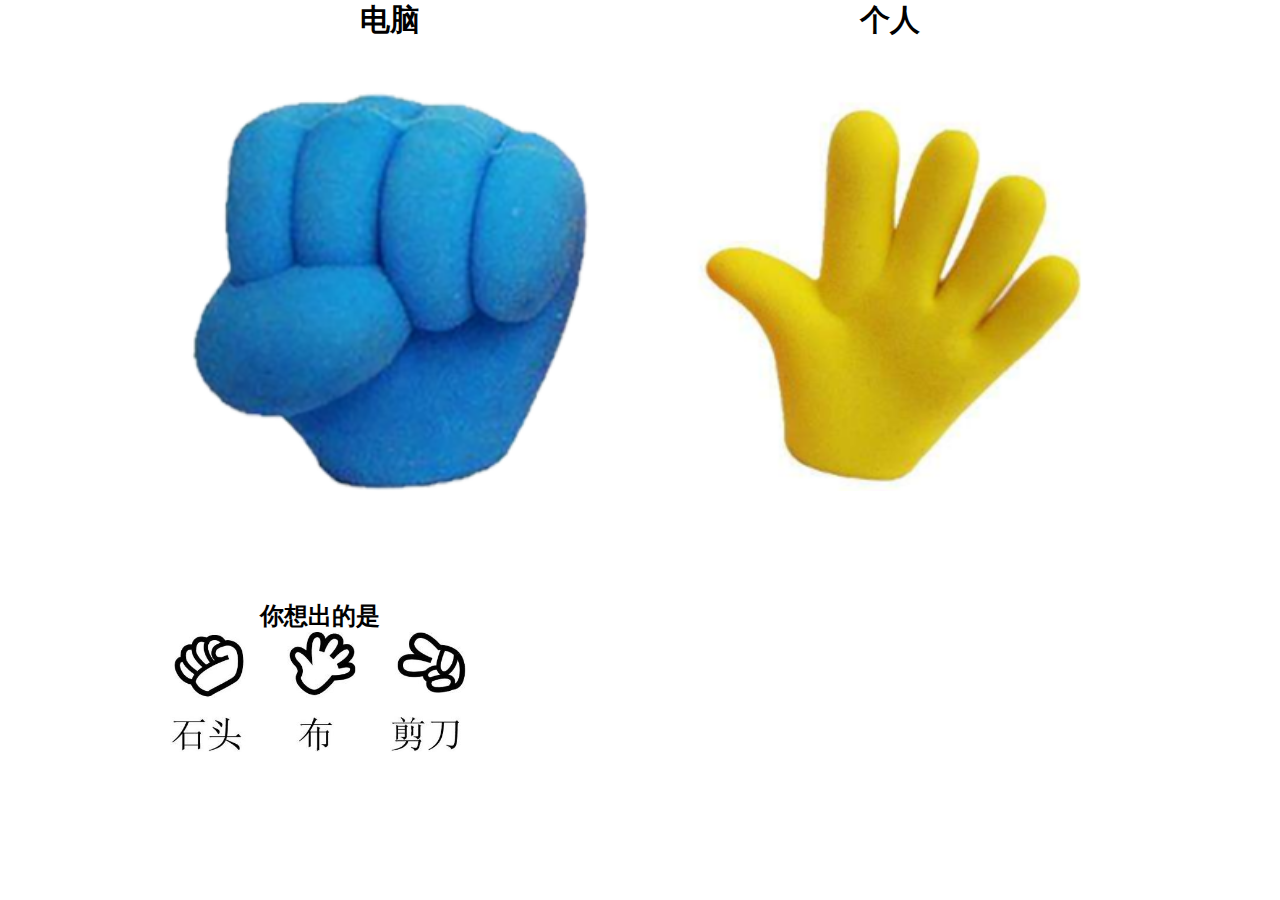
<file: finger.html>
<!DOCTYPE html>
<html lang="en">
<head>
    <meta charset="UTF-8">
    <title>猜拳</title>
    <script src="js/jquery-3.4.1.min.js"></script>
    <script src="js/finger.js"></script>
    <link rel="stylesheet" href="css/finger.css">
</head>
<body>

<div class="box1">
    <div class="box_computer">
        <h2>电脑</h2>
        <img src="img/0.png" id="img_computer">
    </div>
    <div class="box_person">
        <h2>个人</h2>
        <img src="img/1.png" id="img_person">
    </div>
</div>

<div class="box2">
    <div class="box_left">
        <h2>你想出的是</h2>
        <img src="img/b0.png" id="img0">
        <img src="img/b1.png" id="img1">
        <img src="img/b2.png" id="img2">
    </div>

    <div class="box_right">
        <span>很遗憾，你输了！</span>
    </div>

    <div class="box_right2">
        <span>恭喜，你赢了！</span>
    </div>
    <div class="box_right3">
        <span>平局！再来一次吧</span>
    </div>
</div>
</body>
</回头ml>
</file>
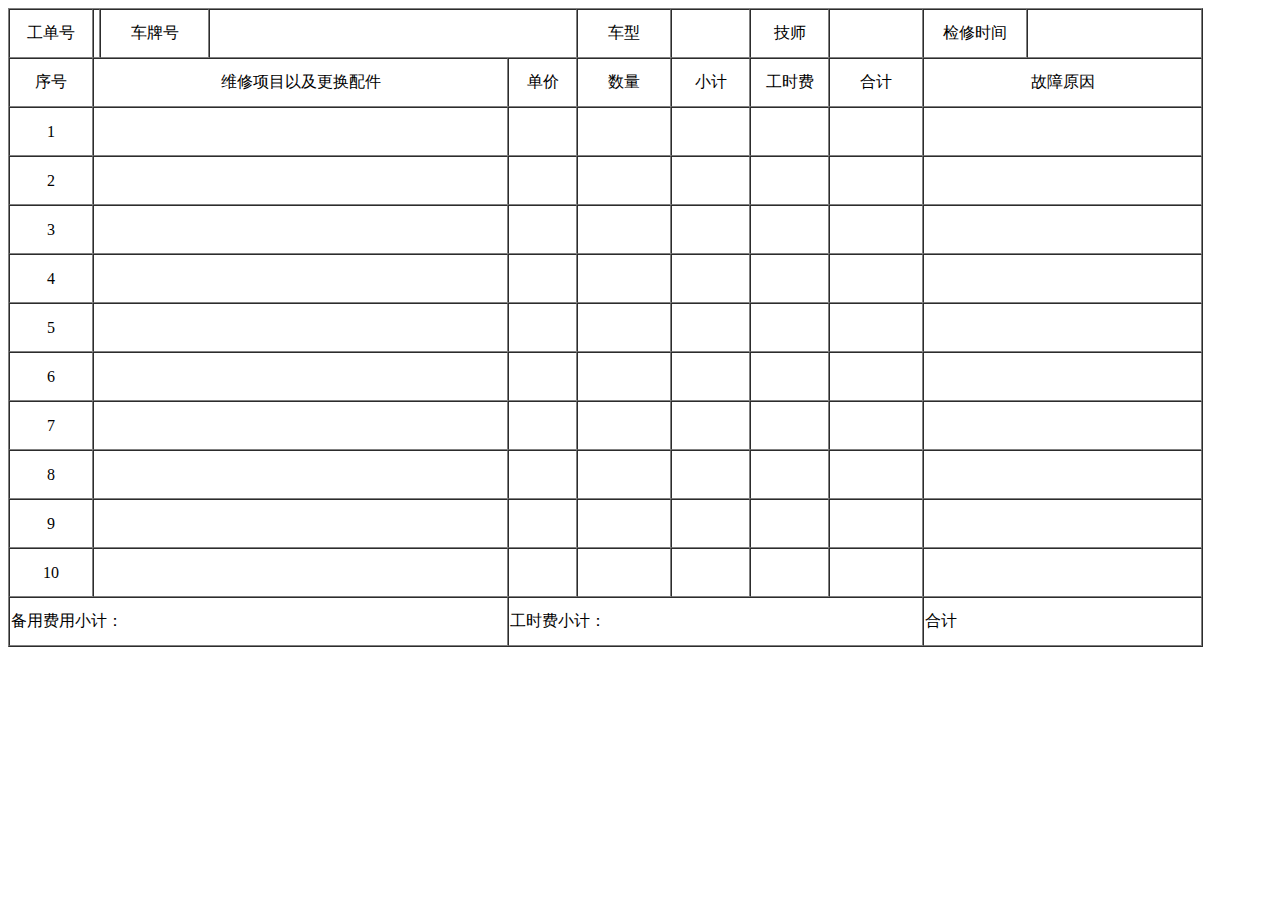
<file: form.html>
<!DOCTYPE html>
<html>
	<head>
		<meta charset="UTF-8">
		<title></title>
	</head>
	<body>
		<table width="1195" height="550"  border="1" cellspacing="0">
			<tr>
				<td width="50" height="45" align="center">工单号</td>
				<td colspan="2"></td>
				<!--<td></td>-->
				<td align="center" width="105" height="45">车牌号</td>
				<td colspan="2" width="245" height="45"></td>
				<!--<td></td>-->
				<td align="center" width="90" height="45">车型</td>
				<td width="75" height="45"></td>
				<td align="center" width="75" height="45">技师</td>
				<td width="90"height="45"></td>
				<td align="center" width="100" height="45">检修时间</td>
				<td width="170" height="45"></td>
			</tr>
			<tr>
				<td width="80" height="45" align="center">序号</td>
				<td align="center" width="" height="" colspan="4">维修项目以及更换配件</td>
				<!--<td></td>
				<td></td>
				<td></td>-->
				<td align="center"width="65" height="45">单价</td>
				<td align="center" width="90" height="45">数量</td>
				<td align="center" width="75" height="45">小计</td>
				<td align="center" width="75" height="45">工时费</td>
				<td align="center" width="90" height="45">合计</td>
				<td align="center" colspan="2" width="265" height="45">故障原因</td>
				<!--<td></td>-->
			</tr>
			<tr>
				<td width="80" height="45" align="center">1</td>
				<td align="center" width="" height="" colspan="4"></td>
				<!--<td></td>
				<td></td>
				<td></td>-->
				<td></td>
				<td></td>
				<td></td>
				<td></td>
				<td></td>
				<td colspan="2" width="265" height="45"></td>
				<!--<td></td>-->
			</tr>
			<tr>
				<td width="80" height="45" align="center">2</td>
				<td align="center" width="" height="" colspan="4"></td>
				<!--<td></td>
				<td></td>
				<td></td>-->
				<td></td>
				<td></td>
				<td></td>
				<td></td>
				<td></td>
				<td colspan="2" width="265" height="45"></td>
				<!--<td></td>-->
			</tr>
			<tr>
				<td width="80" height="45" align="center">3</td>
				<td align="center" width="" height="" colspan="4"></td>
				<!--<td></td>
				<td></td>
				<td></td>-->
				<td></td>
				<td></td>
				<td></td>
				<td></td>
				<td></td>
				<td colspan="2" width="265" height="45"></td>
				<!--<td></td>-->
			</tr>
			<tr>
				<td width="80" height="45" align="center">4</td>
				<td align="center" width="" height="" colspan="4"></td>
				<!--<td></td>
				<td></td>
				<td></td>-->
				<td></td>
				<td></td>
				<td></td>
				<td></td>
				<td></td>
				<td colspan="2" width="265" height="45"></td>
				<!--<td></td>-->
			</tr>
			<tr>
				<td width="80" height="45" align="center">5</td>
				<td align="center" width="" height="" colspan="4"></td>
				<!--<td></td>
				<td></td>
				<td></td>-->
				<td></td>
				<td></td>
				<td></td>
				<td></td>
				<td></td>
				<td colspan="2" width="265" height="45"></td>
				<!--<td></td>-->
			</tr>
			<tr>
				<td width="80" height="45" align="center">6</td>
				<td align="center" width="" height="" colspan="4"></td>
				<!--<td></td>
				<td></td>
				<td></td>-->
				<td></td>
				<td></td>
				<td></td>
				<td></td>
				<td></td>
				<td colspan="2" width="265" height="45"></td>
				<!--<td></td>-->
			</tr>
			<tr>
				<td width="80" height="45" align="center">7</td>
				<td align="center" width="" height="" colspan="4"></td>
				<!--<td></td>
				<td></td>
				<td></td>-->
				<td></td>
				<td></td>
				<td></td>
				<td></td>
				<td></td>
				<td colspan="2" width="265" height="45"></td>
				<!--<td></td>-->
			</tr>
			<tr>
				<td width="80" height="45" align="center">8</td>
				<td align="center" width="" height="" colspan="4"></td>
				<!--<td></td>
				<td></td>
				<td></td>-->
				<td></td>
				<td></td>
				<td></td>
				<td></td>
				<td></td>
				<td colspan="2" width="265" height="45"></td>
				<!--<td></td>-->
			</tr>
			<tr>
				<td width="80" height="45" align="center">9</td>
				<td align="center" width="" height="" colspan="4"></td>
				<!--<td></td>
				<td></td>
				<td></td>-->
				<td></td>
				<td></td>
				<td></td>
				<td></td>
				<td></td>
				<td colspan="2" width="265" height="45"></td>
				<!--<td></td>-->
			</tr>
			<tr>
				<td width="80" height="45" align="center">10</td>
				<td align="center" width="" height="" colspan="4"></td>
				<!--<td></td>
				<td></td>
				<td></td>-->
				<td></td>
				<td></td>
				<td></td>
				<td></td>
				<td></td>
				<td colspan="2" width="265" height="45"></td>
				<!--<td></td>-->
			</tr>
			<tr>
				<td colspan="5" width="530" height="45" align="left">备用费用小计：</td>
				<!--<td></td>
				<td></td>
				<td></td>
				<td></td>-->
				<td colspan="5" width="390" height="45" align="left">工时费小计：</td>
				<!--<td></td>
				<td></td>
				<td></td>
				<td></td>-->
				<td colspan="2" width="275" height="45" align="left">合计</td>
				<!--<td></td>-->
			</tr>
		</table>
	</body>
</html>
</file>
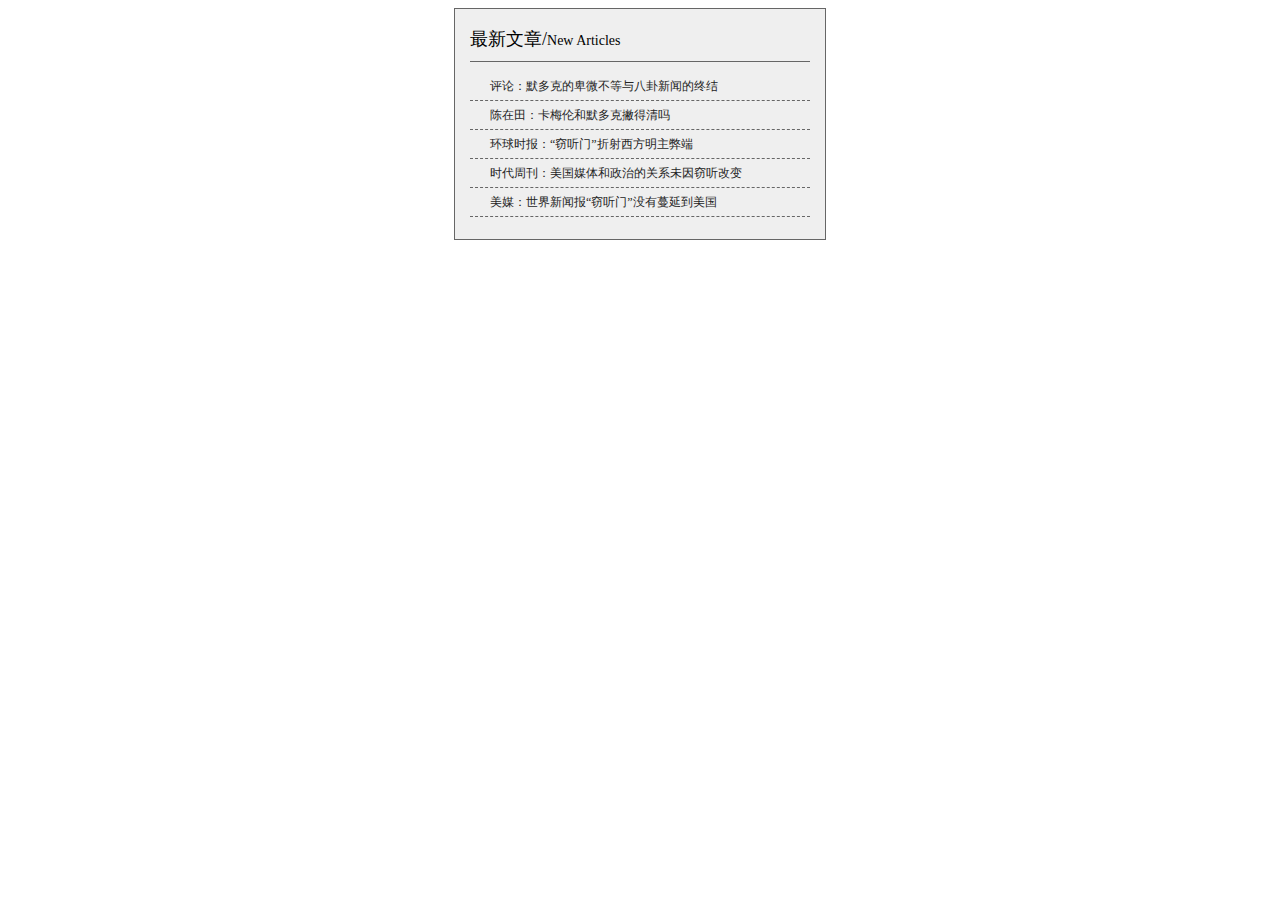
<file: table.html>
<!DOCTYPE html>
<html>
	<head>
		<meta charset="utf-8">
		<title></title>
		<style type="text/css">
			div{
				box-sizing: border-box;
				width: 372px;
				height: 232px;
				border: 1px solid #666666;
				margin: 0px auto;
				background: #efefef;
				padding-left: 15px;
				padding-right: 15px;
				padding-bottom: 15px;
				padding-top: 0px;
			}
			
			h3{
				font: 18px "Microsoft YaHei";
				padding-bottom: 10px;
				margin-bottom: 0px;
				border-bottom: 1px solid #666666;
			}
			.box1{
				font:14px "microsoft yahei";
		
			}
			ul{
				margin-top: 10px;
				padding-left: 0px;
			}
			li{
				padding-top: 4px;
				padding-bottom: 5px;
				list-style-type:none;
				border-bottom: 1px dashed #666666;
				}
				
			li span{
				font:12px "microsoft yahei";
				color: #242424;
				padding-left: 20px;
				padding-bottom: 20px;
			}
		</style>
	</head>
	<body >
	
	
			
		
		<div>
			<h3>最新文章/<span class="box1">New Articles</span></h3>
			
			<ul>
				<li><span>评论：默多克的卑微不等与八卦新闻的终结</span></li>
				<li><span>陈在田：卡梅伦和默多克撇得清吗</span></li>
				<li><span>环球时报：“窃听门”折射西方明主弊端</span></li>
				<li><span>时代周刊：美国媒体和政治的关系未因窃听改变</span></li>
				<li><span>美媒：世界新闻报“窃听门”没有蔓延到美国</span></li>
				
			</ul>
		</div>
	</body>
</html>
</file>
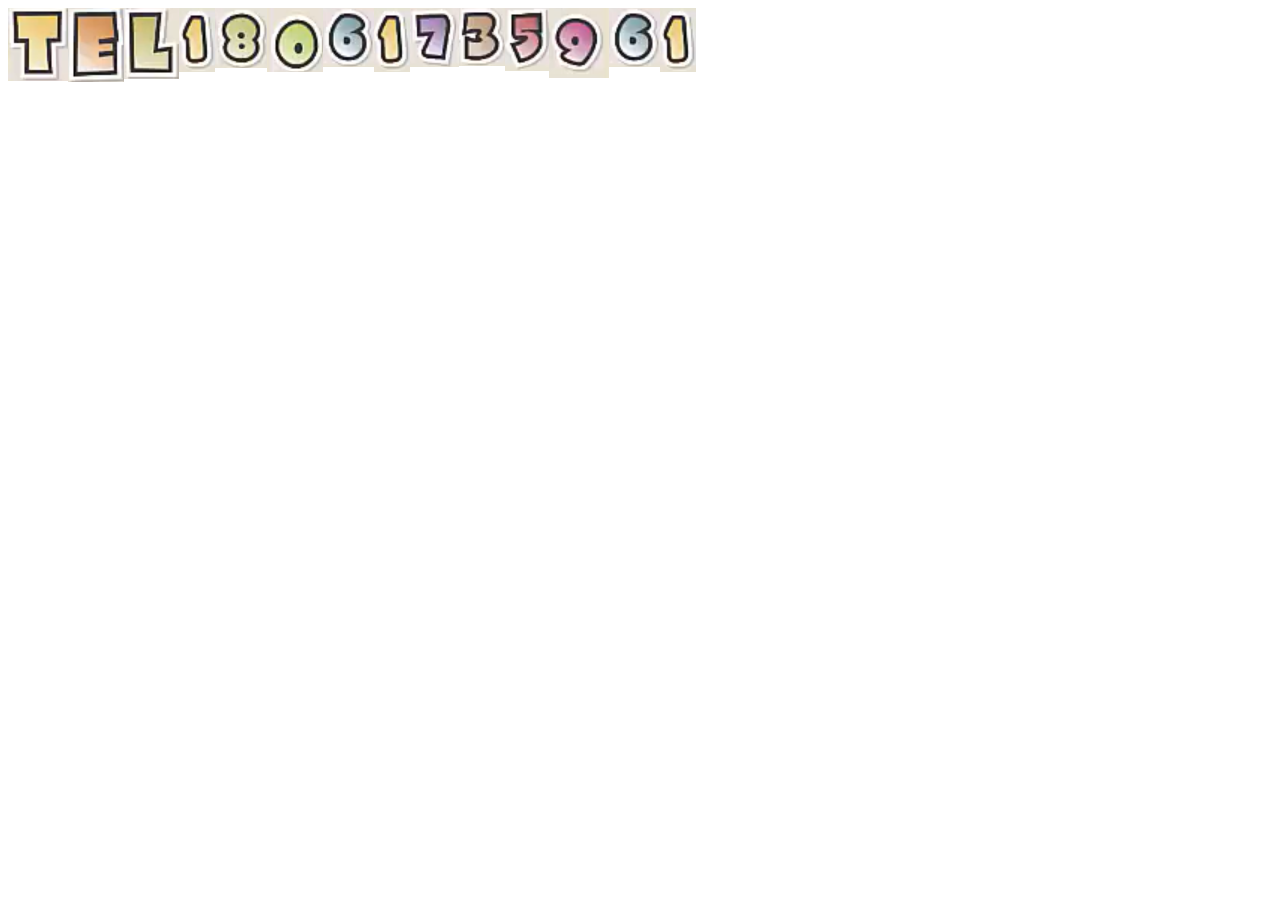
<file: tel.html>
<!DOCTYPE html>
<html>
	<head>
		<meta charset="utf-8">
		<title></title>
		<style type="text/css">
			div{
				float:left;
			}
			.box1{
				width: 60px;
				height:73px;
				background: red;
				background-image: url(img/精灵图练习.PNG);
				background-repeat: no-repeat;
				background-position: -364px -171px;
			}
			.box2{
				width: 56px;
				height:74px;
				background: red;
				background-image: url(img/精灵图练习.PNG);
				background-repeat: no-repeat;
				background-position: -291px -10px;
			}
			.box3{
				width: 55px;
				height:71px;
				background: red;
				background-image: url(img/精灵图练习.PNG);
				background-repeat: no-repeat;
				background-position: -279px -92px;
			}
			.box4{
				width: 36px;
				height:64px;
				background: red;
				background-image: url(img/精灵图练习.PNG);
				background-repeat: no-repeat;
				background-position: -63px -323px;
			}
			.box5{
				width: 52px;
				height:60px;
				background: red;
				background-image: url(img/精灵图练习.PNG);
				background-repeat: no-repeat;
				background-position: -385px -324px;
			}
			.box6{
				width: 56px;
				height:64px;
				background: red;
				background-image: url(img/精灵图练习.PNG);
				background-repeat: no-repeat;
				background-position: -3px -318px;
			}
			.box7{
				width: 51px;
				height:59px;
				background: red;
				background-image: url(img/精灵图练习.PNG);
				background-repeat: no-repeat;
				background-position: -289px -325px;
			}
			.box8{
				width: 36px;
				height:64px;
				background: red;
				background-image: url(img/精灵图练习.PNG);
				background-repeat: no-repeat;
				background-position: -63px -323px;
			}
			.box9{
				width: 49px;
				height:59px;
				background: red;
				background-image: url(img/精灵图练习.PNG);
				background-repeat: no-repeat;
				background-position: -339px -325px;
			}
			.box10{
				width: 46px;
				height:58px;
				background: red;
				background-image: url(img/精灵图练习.PNG);
				background-repeat: no-repeat;
				background-position: -145px -326px;
			}
			.box11{
				width: 44px;
				height:63px;
				background: red;
				background-image: url(img/精灵图练习.PNG);
				background-repeat: no-repeat;
				background-position: -245px -324px;
			}
			.box12{
				width: 60px;
				height:70px;
				background: red;
				background-image: url(img/精灵图练习.PNG);
				background-repeat: no-repeat;
				background-position: -436px -320px;
			}
			.box13{
				width: 51px;
				height:59px;
				background: red;
				background-image: url(img/精灵图练习.PNG);
				background-repeat: no-repeat;
				background-position: -289px -325px;
			}
			.box14{
				width: 36px;
				height:64px;
				background: red;
				background-image: url(img/精灵图练习.PNG);
				background-repeat: no-repeat;
				background-position: -63px -323px;
			}
			
			
			
		</style>
	</head>
	<body>
		<div class="box1"></div>
		<div class="box2"></div>
		<div class="box3"></div>
		<div class="box4"></div>
		<div class="box5"></div>
		<div class="box6"></div>
		<div class="box7"></div>
		<div class="box8"></div>
		<div class="box9"></div>
		<div class="box10"></div>
		<div class="box11"></div>
		<div class="box12"></div>	
		<div class="box13"></div>
		<div class="box14"></div>
	</body>
</html>
</file>
<file: css/finger.css>
* {
    margin: 0;
    padding: 0;
}

.box1 {
    width: 1000px;
    height: 600px;
    margin: 0 auto;
}

.box_computer, .box_person {
    width: 500px;
    height: 600px;
    float: left;
    text-align: center;
}

.box_computer img, .box_person img {
    margin-top: 50px;
    width: 400px;
    height: 400px;
}

.box_computer h2, .box_person h2 {
    text-align: center;
    font-size: 30px;
}

.box_person {
    width: 500px;
    height: 600px;
    float: left;
}

.box2 {
    width: 1000px;
    height: 200px;
    margin: 0 auto;

}

.box2 img {
    width: 80px;
    height: 120px;
    float: left;
    margin-left: 30px;
}
.box_left{
    width: 360px;
    text-align: center;
}

.box_right{
    width: 400px;
    height: 100px;
    float: right;
    text-align: center;
    border: red 1px dashed;
    display: none;

}
.box_right2{
    width: 400px;
    height: 100px;
    float: right;
    text-align: center;
    border: blue 1px dashed;
    display: none;
}

.box_right3{
    width: 400px;
    height: 100px;
    float: right;
    text-align: center;
    border: #21ff8c 1px dashed;
    display: none;
}
.box_right span{
    line-height: 100px;
    font-size: 30px;
    color: #ff0000;
}
.box_right2 span{
    line-height: 100px;
    font-size: 30px;
    color: blue;
}
.box_right3 span{
    line-height: 100px;
    font-size: 30px;
    color:  #21ff8c;
}
</file>
